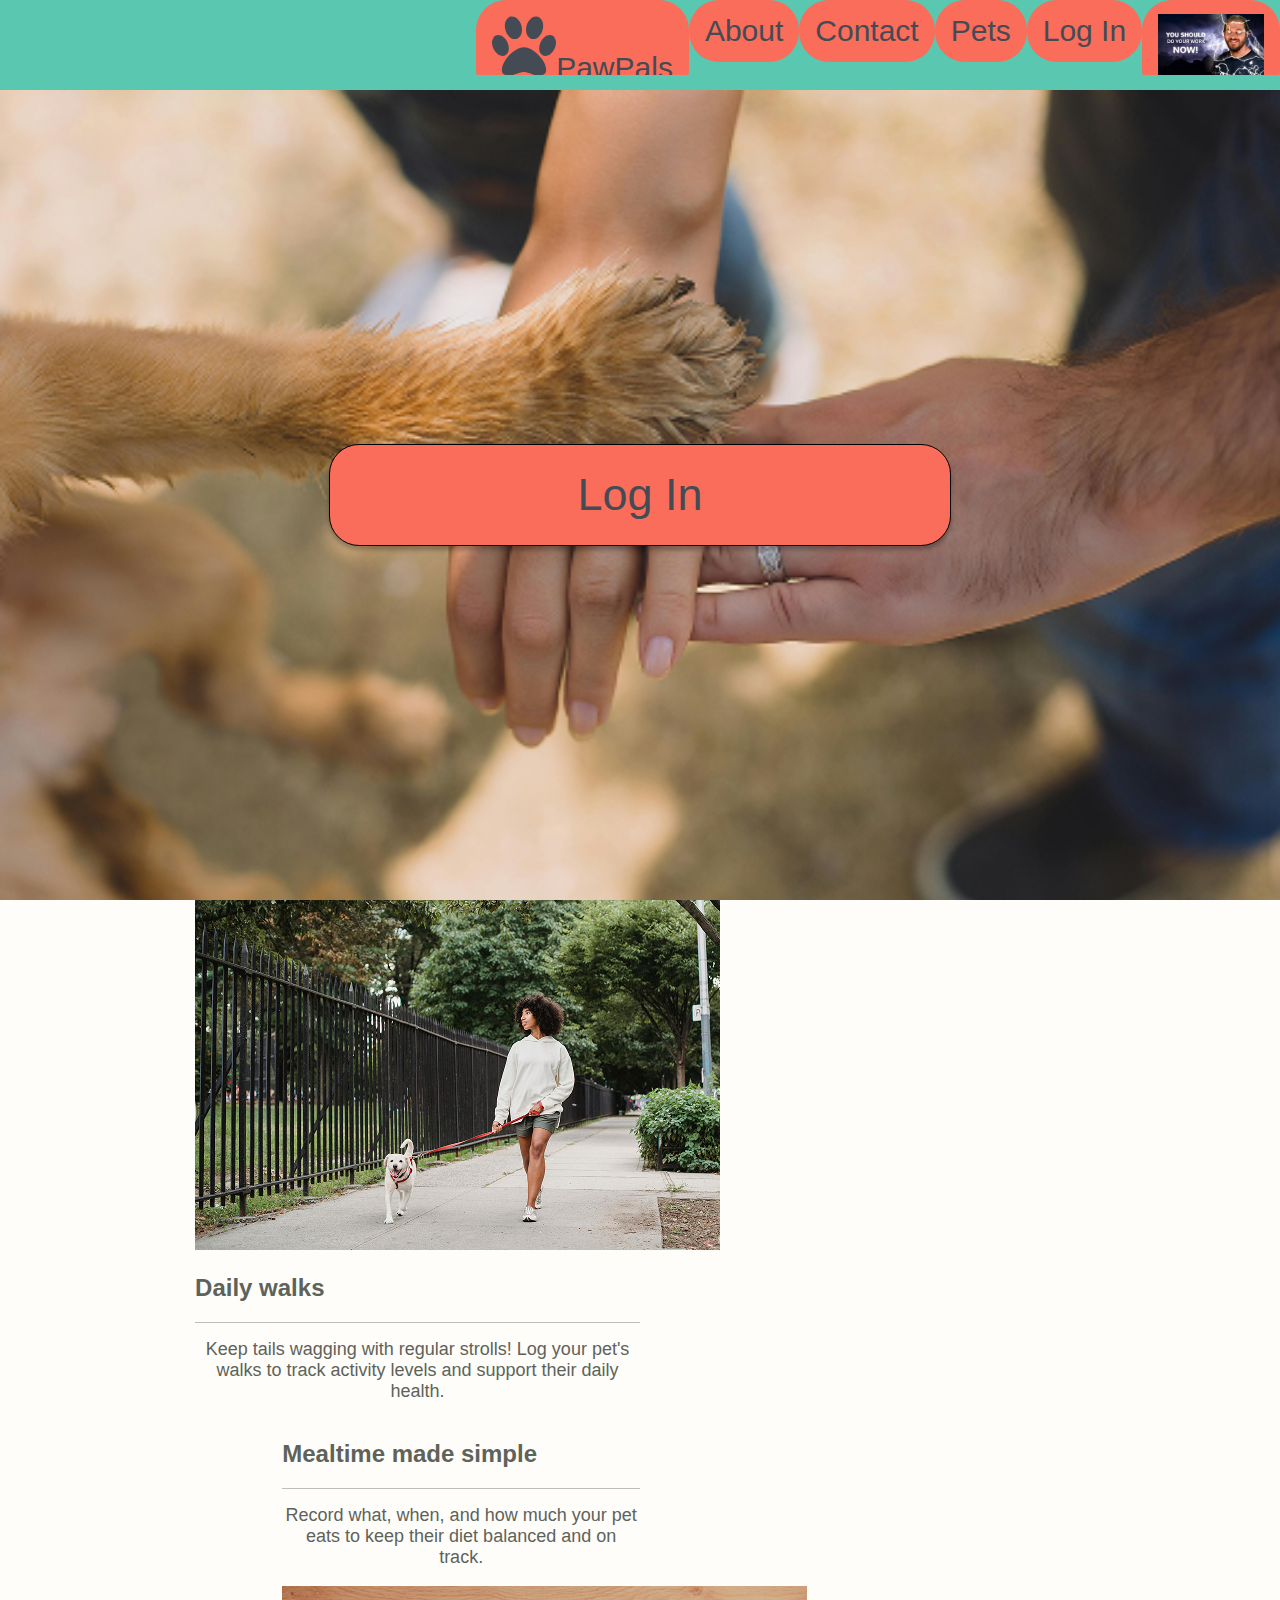
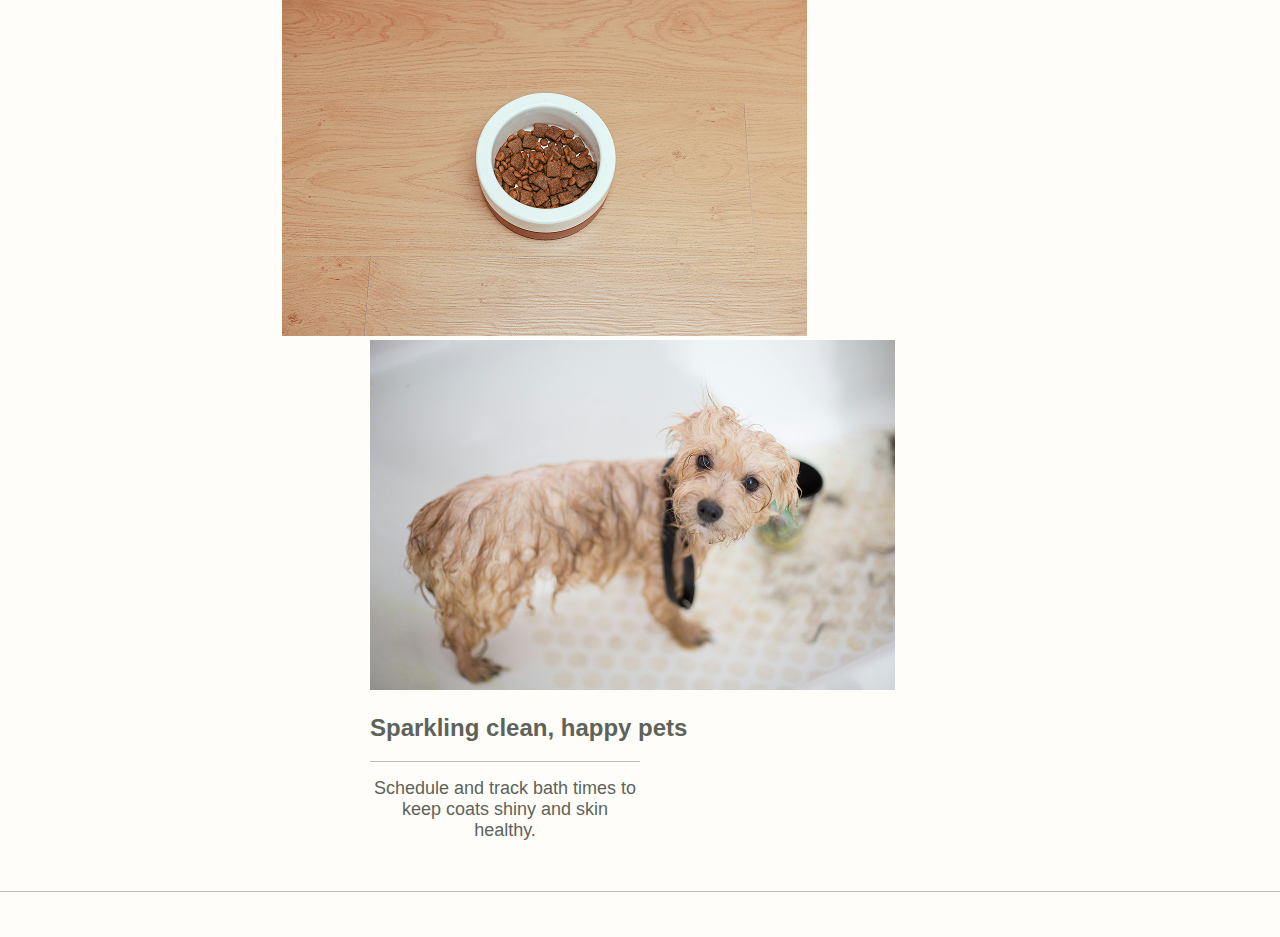
<file: index.html>
<!DOCTYPE html>
<html lang="en">
<head>
    <meta charset="UTF-8">
    <meta name="viewport" content="width=device-width, initial-scale=1.0">
    <title>PawPals</title>
    <link rel="stylesheet" href="css/styles.css">
</head>
<body>
    <header>
        <nav>
            <ul>
                <li class="logo"><a href="/index.html"><img src="images/logo.svg" alt="PawPals Logo">PawPals</a></li>
                <li><a href="/about.html">About</a></li>
                <li><a href="/contact.html">Contact</a></li>
                <li><a href="/pet-profiles.html">Pets</a></li>
                <li><a href="/log-in.html">Log In</a></li>
                <li><a href="/account.html"><img src="images/DO YOUR WORK.png" alt="Account Image"></a></li>
            </ul>
        </nav>
        <article id="index-hero">
            <a id="index-button" href="/log-in.html">Log In</a>
        </article>
    </header>
    <main id="index-main">
        <section>
            <img src="/images/dog-walk.png" alt="Dog on a walk">
            <h2>Daily walks</h2>
            <article>
                <p>Keep tails wagging with regular strolls! Log your pet&apos;s walks to track activity levels and support their daily health.</p>
            </article>
        </section>
        <section>
            <h2>Mealtime made simple</h2>
            <article>
                <p>Record what, when, and how much your pet eats to keep their diet balanced and on track.</p>
            </article>
            <img src="/images/dog-food.png" alt="Dog food bowl">
        </section>
        <section>
            <img src="/images/vet-visit.png" alt="Dog getting a bath">
            <h2>Sparkling clean, happy pets</h2>
            <article>
                <p>Schedule and track bath times to keep coats shiny and skin healthy.</p>
            </article>
        </section>
        <footer>

        </footer>
    </main>
</body>
</html>
</file>
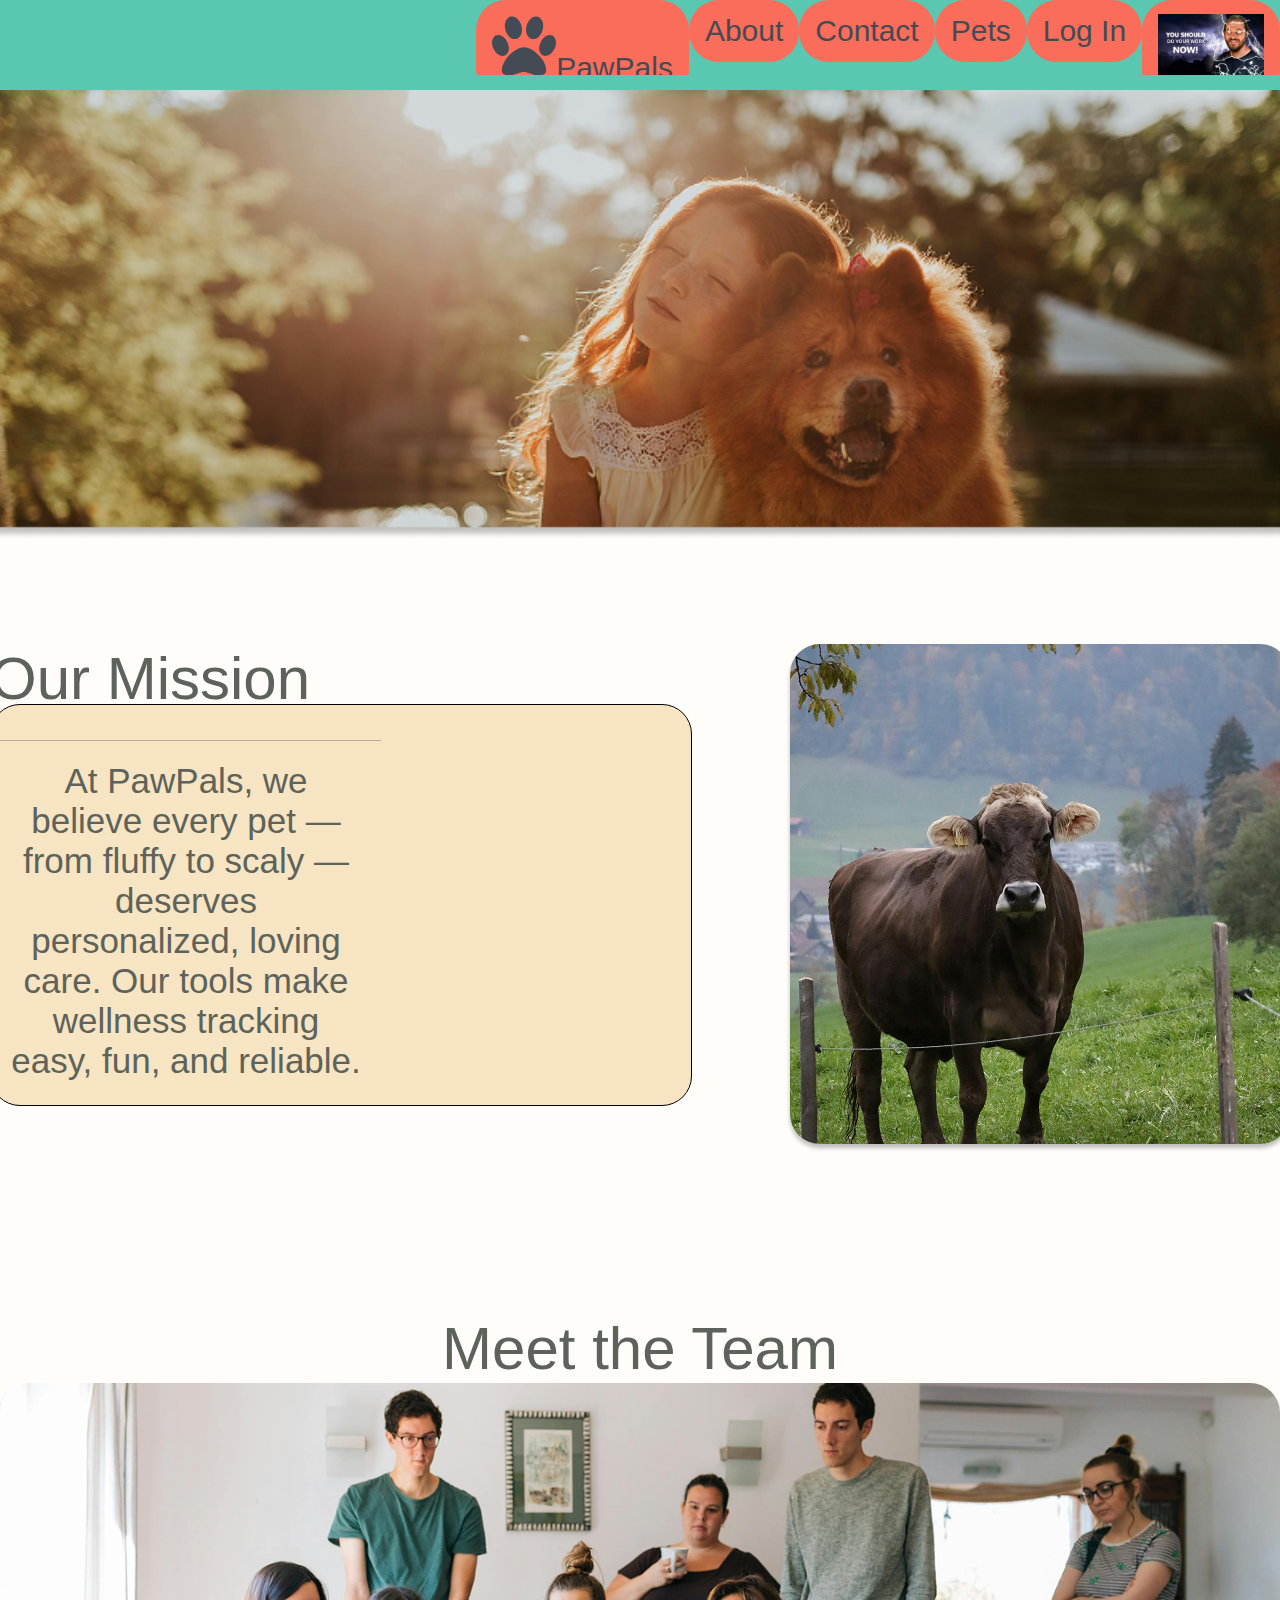
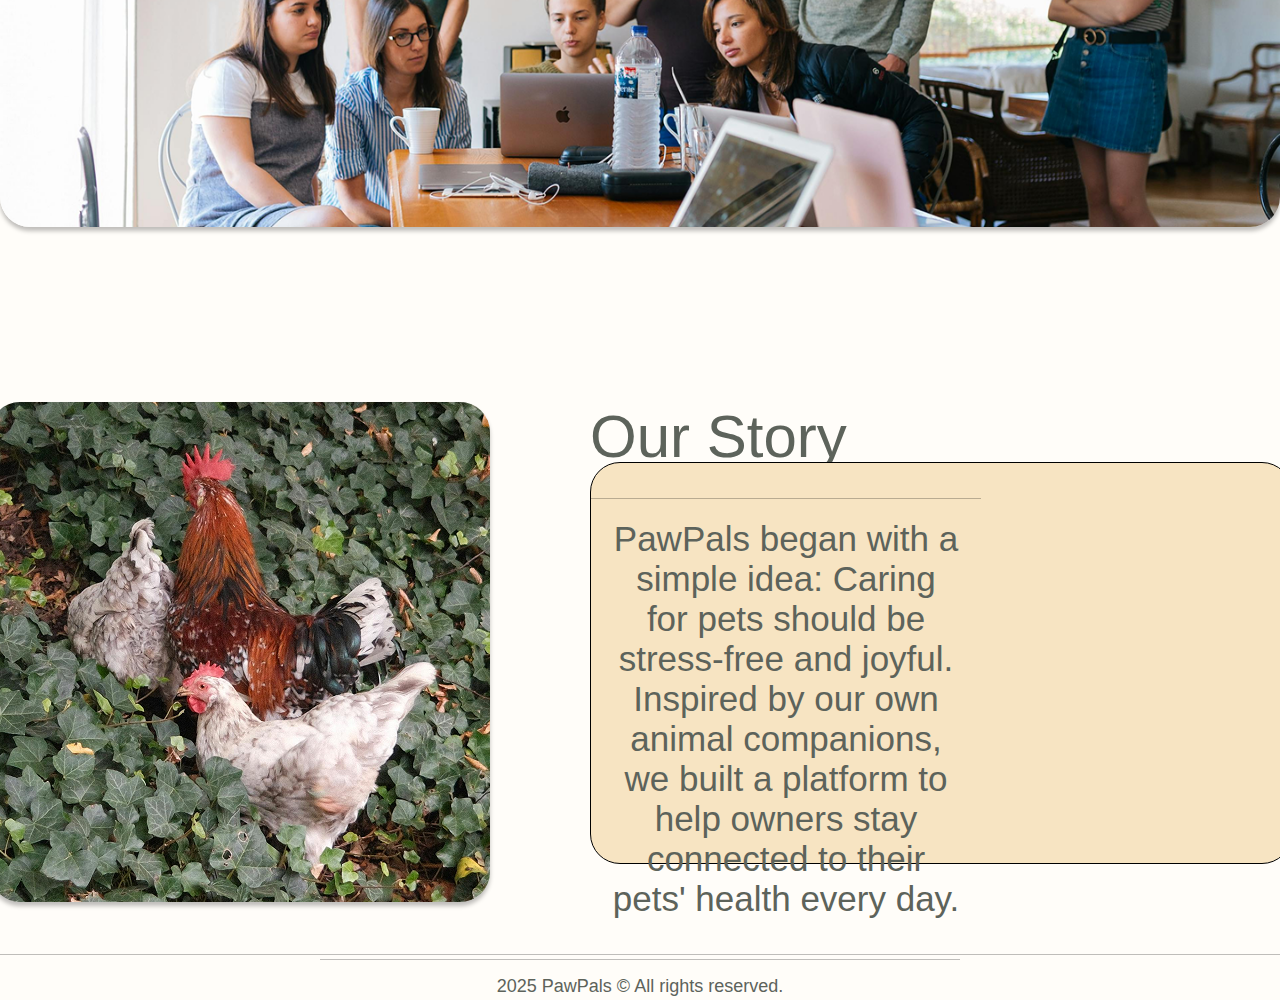
<file: about.html>
<!DOCTYPE html>
<html lang="en">
<head>
    <meta charset="UTF-8">
    <meta name="viewport" content="width=device-width, initial-scale=1.0">
    <title>About</title>
    <link rel="stylesheet" href="css/styles.css">
</head>
<body>
    <header>
        <nav id="about-nav">
            <ul>
                <li><a href="/index.html"><img src="images/logo.svg" alt="PawPals Logo">PawPals</a></li>
                <li><a href="/about.html">About</a></li>
                <li><a href="/contact.html">Contact</a></li>
                <li><a href="/pet-profiles.html">Pets</a></li>
                <li><a href="/log-in.html">Log In</a></li>
                <li><a href="/account.html"><img src="images/DO YOUR WORK.png" alt="Account Image"></a></li>
            </ul>
        </nav>
        <img src="/images/about.png" alt="Young girl with dog" id="about-hero">
    </header>
    <main>
        <section id="about-section-first">
            <h2>Our Mission</h2>
            <article>
                <p>At PawPals, we believe every pet — from fluffy to scaly — deserves personalized, loving care. Our tools make wellness tracking easy, fun, and reliable.</p>
            </article>
            <img src="/images/cow.png" alt="Brown cow">
        </section>
        <section id="team">
            <h2>Meet the Team</h2>
            <img src="/images/team.png" alt="Team collaborating over laptop">
        </section>
        <section id="about-section-second">
            <h2>Our Story</h2>
            <article>
                <p>PawPals began with a simple idea: Caring for pets should be stress-free and joyful. Inspired by our own animal companions, we built a platform to help owners stay connected to their pets&apos; health every day.</p>
            </article>
            <img src="/images/chickens.png" alt="Chickens">
        </section>
    </main>

    <footer>
        <p>2025 PawPals &copy; All rights reserved.</p>
    </footer>
</body>
</html>
</file>
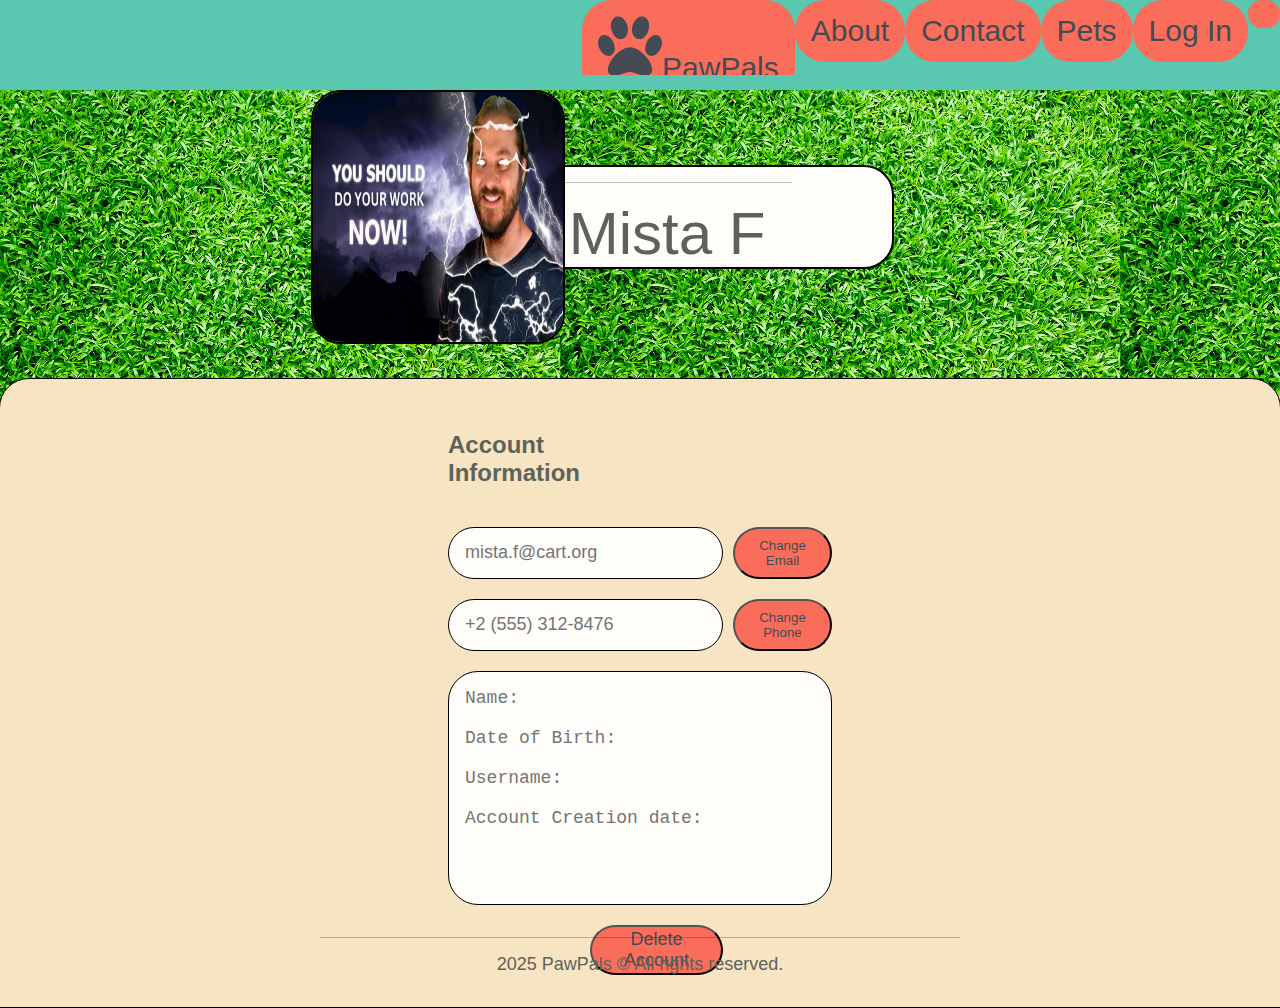
<file: account.html>
<!DOCTYPE html>
<html lang="en">
<head>
    <meta charset="UTF-8">
    <meta name="viewport" content="width=device-width, initial-scale=1.0">
    <title>Acount</title>
    <link rel="stylesheet" href="css/styles.css">
</head>
<body>
    <header>
        <nav>
            <ul>
                <li class="logo"><a href="/index.html"><img src="images/logo.svg" alt="PawPals Logo">PawPals</a></li>
                <li><a href="/about.html">About</a></li>
                <li><a href="/contact.html">Contact</a></li>
                <li><a href="/pet-profiles.html">Pets</a></li>
                <li><a href="/log-in.html">Log In</a></li>
                <li><a href="/account.html"></a></li>
            </ul>
        </nav>
    </header>
    <main id="account-main">
        <section id="account-title">
            <img src="/images/DO YOUR WORK.png" alt="Account Image">
            <article>
                <p>Mista F</p>
            </article>
        </section>
        <section id="account-body">
            <form id="account-information" action="/account.html">
                <h2 id="account-info-title">Account Information</h2>
                <input id="account-email" type="text" placeholder="mista.f@cart.org">
                <button id="change-email" type="button">Change Email</button>
                <input id="account-phone" type="text" placeholder="+2 (555) 312-8476">
                <button id="change-phone" type="button">Change Phone </button>
                <textarea name="account info" id="account-info" rows="7" cols="50" placeholder="Name:&#013; &#010;Date of Birth:&#013; &#010;Username:&#013; &#010;Account Creation date:"></textarea>
                <button id="delete-account" type="reset" value="reset">Delete Account</button>
            </form>
    </section>
    </main>

    <footer>
        <p>2025 PawPals &copy; All rights reserved.</p>
    </footer>
</body>
</html>
</file>
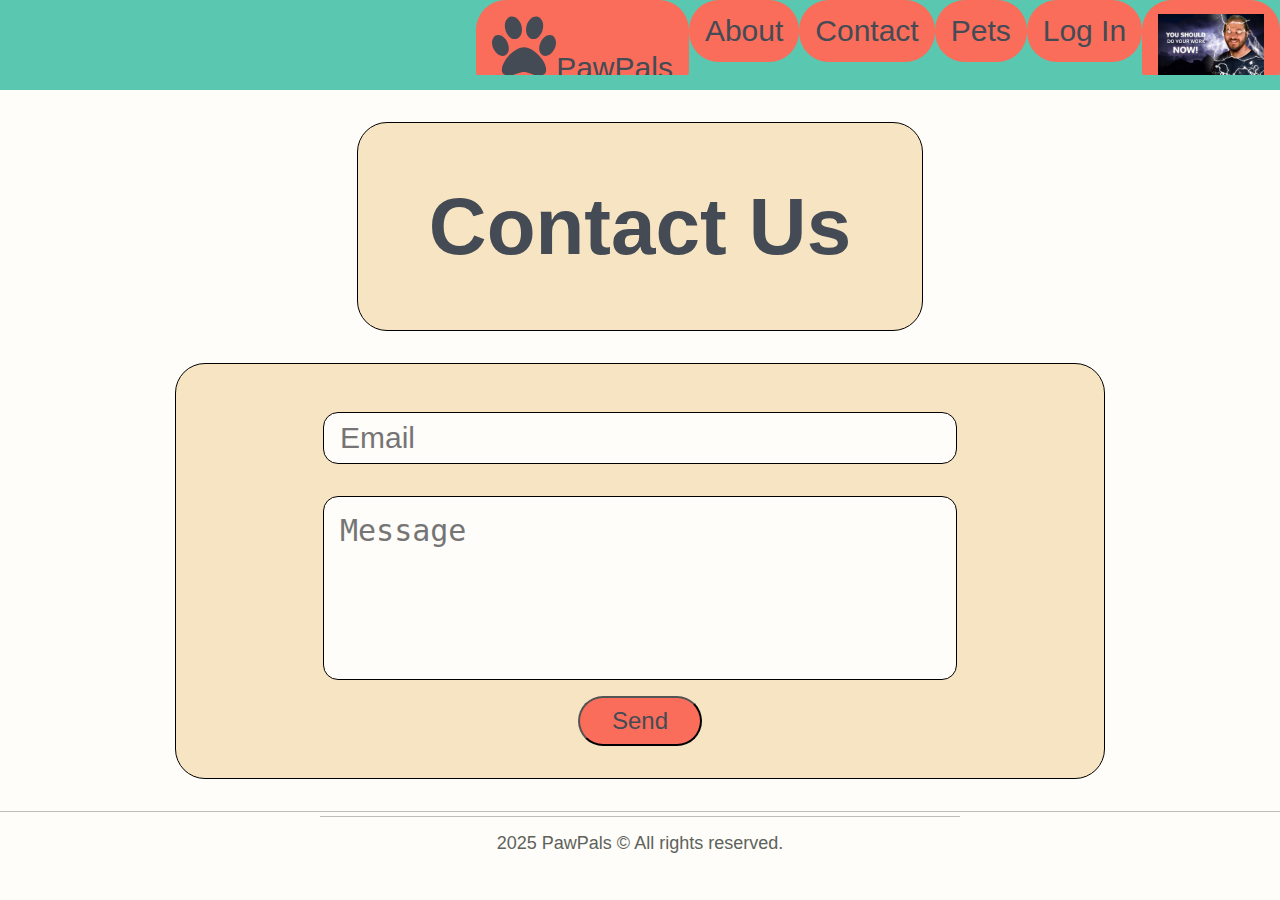
<file: contact.html>
<!DOCTYPE html>
<html lang="en">
<head>
    <meta charset="UTF-8">
    <meta name="viewport" content="width=device-width, initial-scale=1.0">
    <title>Contact</title>
    <link rel="stylesheet" href="css/styles.css">
</head>
<body>
    <header>
        <nav>
            <ul>
                <li><a href="/index.html"><img src="images/logo.svg" alt="PawPals Logo">PawPals</a></li>
                <li><a href="/about.html">About</a></li>
                <li><a href="/contact.html">Contact</a></li>
                <li><a href="/pet-profiles.html">Pets</a></li>
                <li><a href="/log-in.html">Log In</a></li>
                <li><a href="/account.html"><img src="images/DO YOUR WORK.png" alt="Account Image"></a></li>
            </ul>
        </nav>
    </header>
    <main id="contact-main">
        <h1 id="contact-title">Contact Us</h1>
        <section id="contact-form">
            <form action="#">
                <input type="email" placeholder="Email">
                <textarea placeholder="Message"></textarea>
                <button type="contact-submit">Send</button>
            </form>
        </section>
    </main>

    <footer>
        <p>2025 PawPals &copy; All rights reserved.</p>
    </footer>
</body>
</html>
</file>
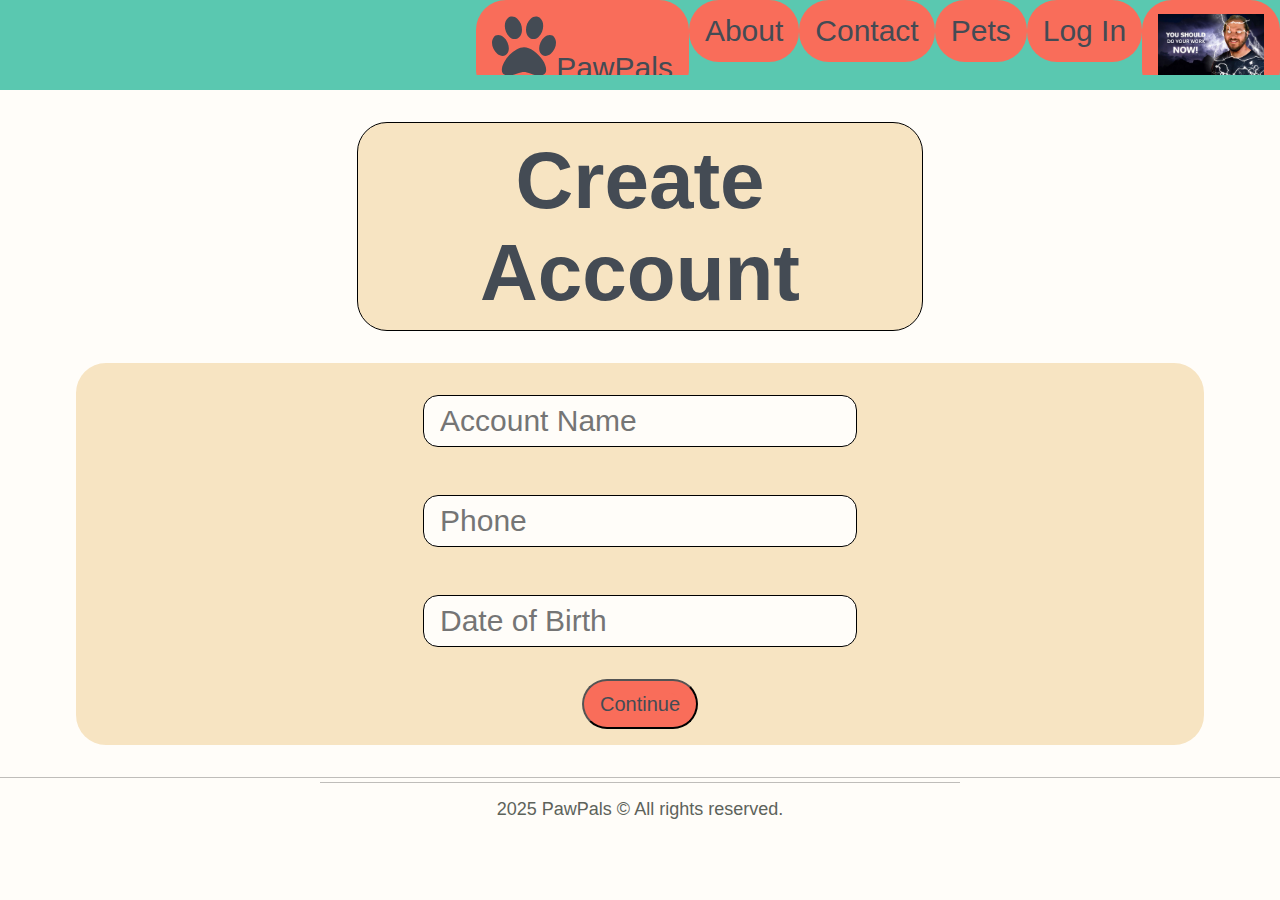
<file: create-account.html>
<!DOCTYPE html>
<html lang="en">
<head>
    <meta charset="UTF-8">
    <meta name="viewport" content="width=device-width, initial-scale=1.0">
    <title>Create Account</title>
    <link rel="stylesheet" href="css/styles.css">
</head>
<body>
    <header>
        <nav>
            <ul>
                <li><a href="/index.html"><img src="images/logo.svg" alt="PawPals Logo">PawPals</a></li>
                <li><a href="/about.html">About</a></li>
                <li><a href="/contact.html">Contact</a></li>
                <li><a href="/pet-profiles.html">Pets</a></li>
                <li><a href="/log-in.html">Log In</a></li>
                <li><a href="/account.html"><img src="images/DO YOUR WORK.png" alt="Account Image"></a></li>
            </ul>
        </nav>
    </header>

    <main id="create-account-main">
        <h1 id="create-account-title">Create Account</h1>

        <section class="create-account-form">
            <form action="#">
                <input type="text" placeholder="Account Name">
                <input type="text" placeholder="Phone">
                <input type="text" placeholder="Date of Birth">
                <button id="create-account-submit"><a href="account.html">Continue</a></button>
            </form>
        </section>
    </main>

    <footer>
        <p>2025 PawPals &copy; All rights reserved.</p>
    </footer>
</body>
</html>
</file>
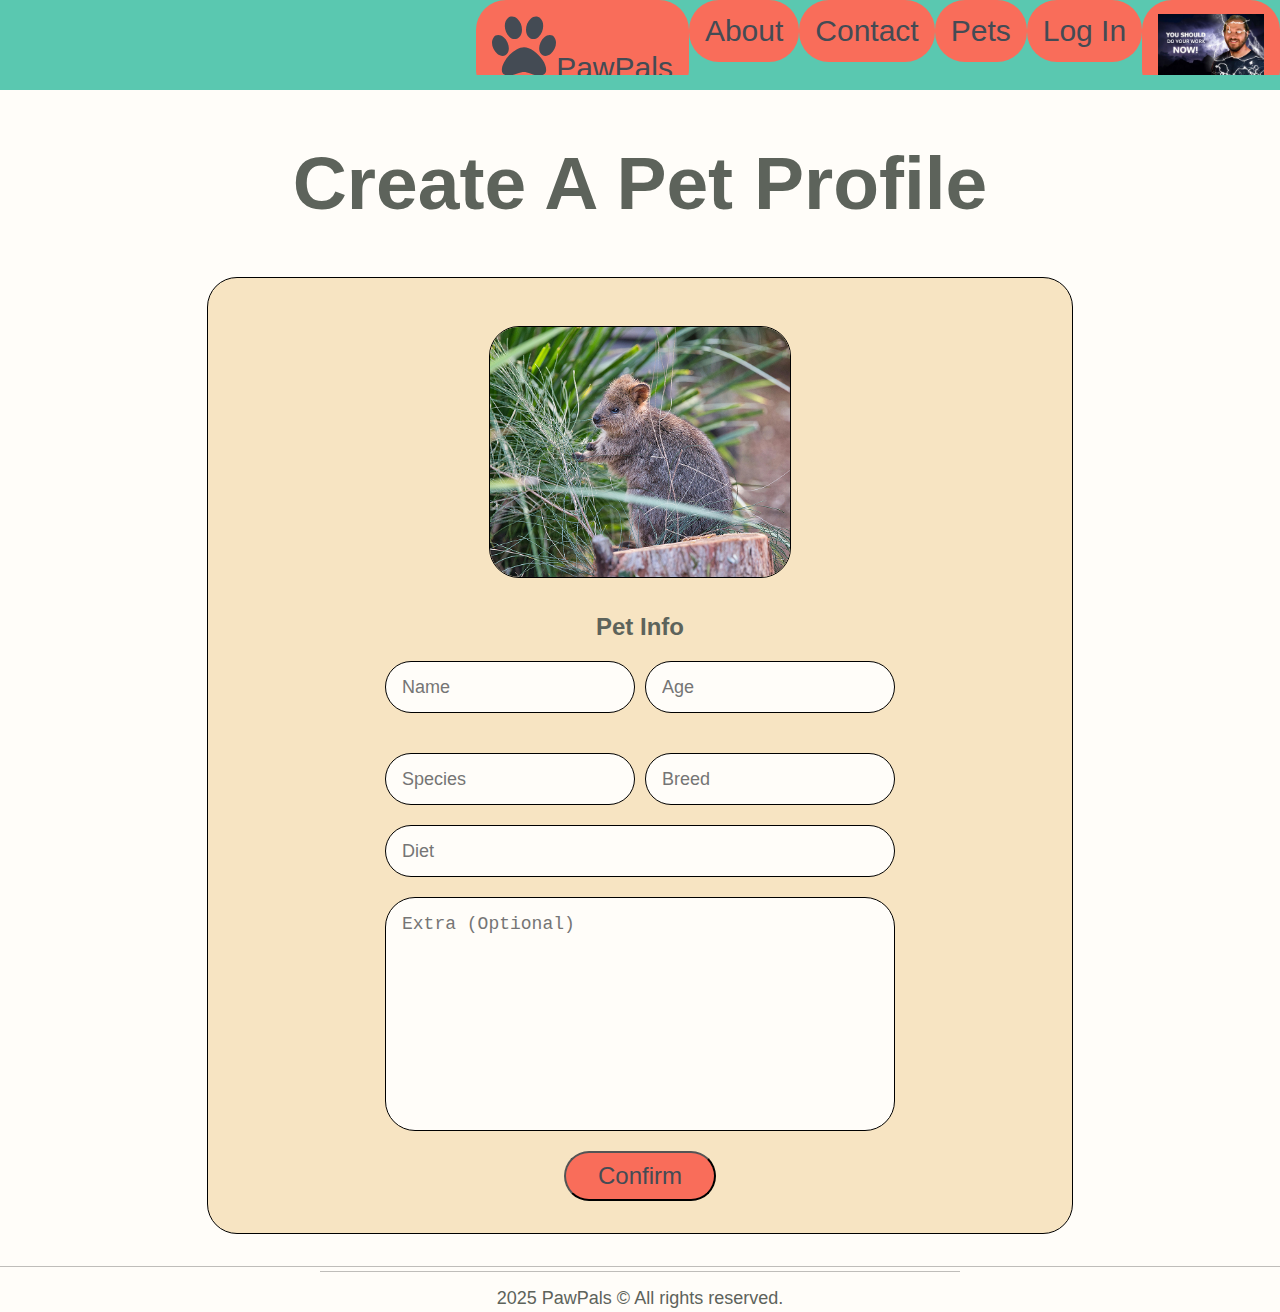
<file: create-pet-profile.html>
<!DOCTYPE html>
<html lang="en">
<head>
    <meta charset="UTF-8">
    <meta name="viewport" content="width=device-width, initial-scale=1.0">
    <title>Create Profile</title>
    <link rel="stylesheet" href="css/styles.css">
</head>
<body>
    <header>
        <nav>
            <ul>
                <li><a href="/index.html"><img src="images/logo.svg" alt="PawPals Logo">PawPals</a></li>
                <li><a href="/about.html">About</a></li>
                <li><a href="/contact.html">Contact</a></li>
                <li><a href="/pet-profiles.html">Pets</a></li>
                <li><a href="/log-in.html">Log In</a></li>
                <li><a href="/account.html"><img src="images/DO YOUR WORK.png" alt="Account Image"></a></li>
            </ul>
        </nav>
    </header>

    <main id="create-pet-profile-main">
        <h1 class="title" id="create-pet-profile-title">Create A Pet Profile</h1>

        <section class="create-pet-profile">
            <img src="images/pexels-federicoabisphotography-23540979 1.png" alt="Pet Profile Image">

            <h2>Pet Info</h2>
            <form id="create-pet-profile-form" action="#">
                <input class="pet-name" type="text" placeholder="Name">
                <input class="pet-age" type="number" placeholder="Age">
                <input id="pet-species" type="text" placeholder="Species">
                <input type="text" id="pet-breed" placeholder="Breed">
                <input type="text" id="pet-diet" placeholder="Diet">
                <textarea name="pet-extra-info" id="pet-extra-info"     placeholder="Extra (Optional)"></textarea>
                <button type="submit" id="create-pet-profile-button">Confirm</button>
            </form>
        </section>
        
    </main>

    <footer>
        <p>2025 PawPals &copy; All rights reserved.</p>
    </footer>
</body>
</html>
</file>
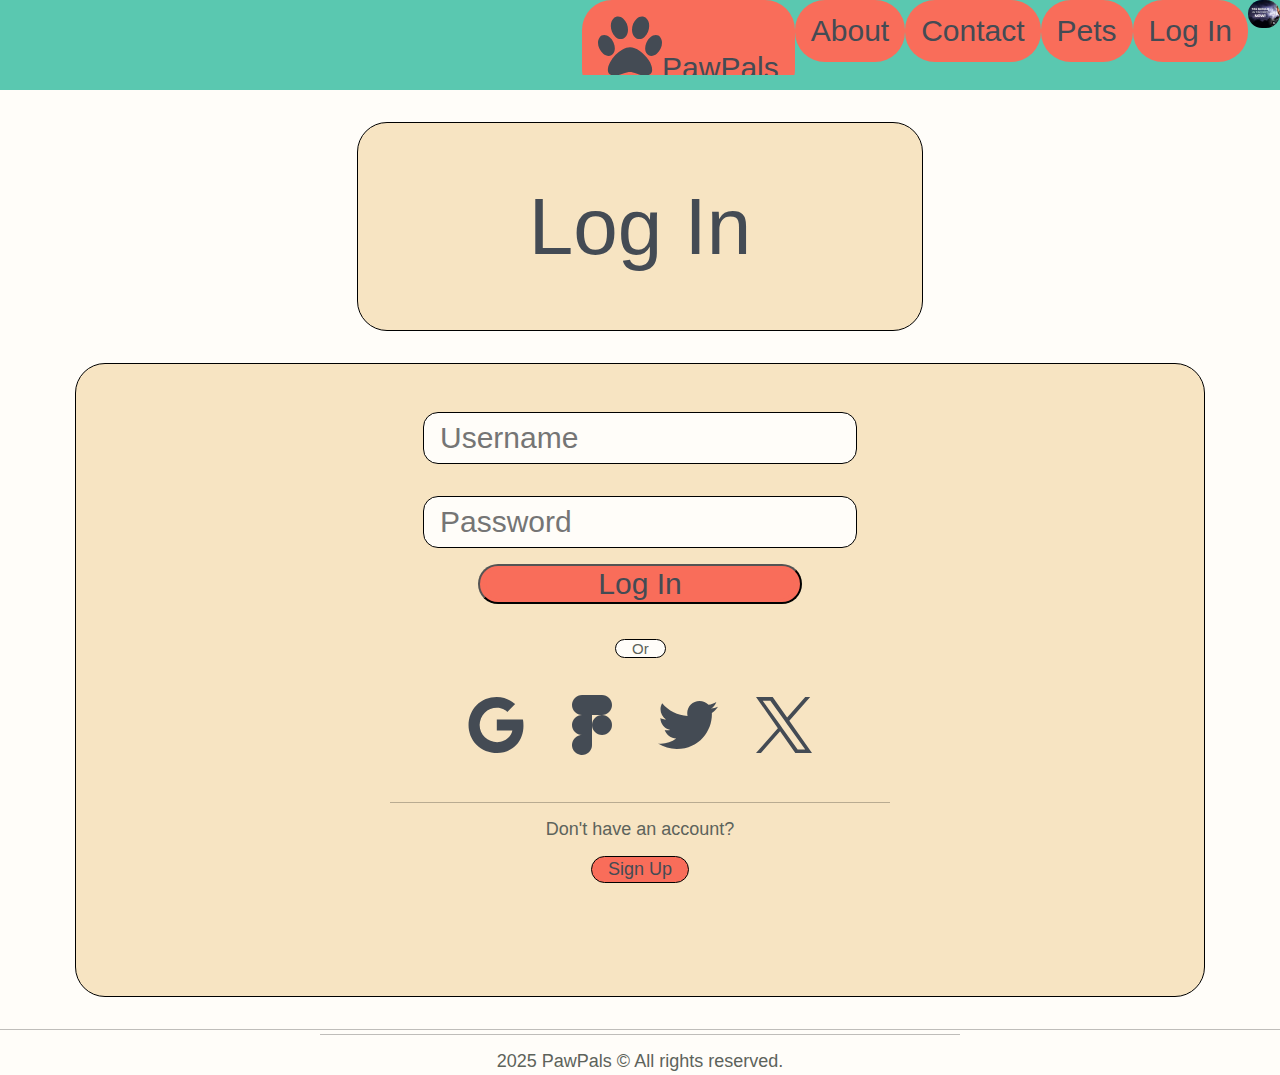
<file: log-in.html>
<!DOCTYPE html>
<html lang="en">
<head>
    <meta charset="UTF-8">
    <meta name="viewport" content="width=device-width, initial-scale=1.0">
    <title>Log In</title>
    <link rel="stylesheet" href="css/styles.css">
</head>
<body>
    <header>
        <nav>
            <ul>
                <li><a href="/index.html"><img src="images/logo.svg" alt="PawPals Logo">PawPals</a></li>
                <li><a href="/about.html">About</a></li>
                <li><a href="/contact.html">Contact</a></li>
                <li><a href="/pet-profiles.html">Pets</a></li>
                <li><a href="/log-in.html">Log In</a></li>
                <li><a href="/account.html" id="account-btn"></a></li>
            </ul>
        </nav>
    </header>

    <main id="log-in-main">
        <section class="title" id="log-in-title">
            <h>Log In</h1>
        </section>

        <section class="log-in-form">
            <form action="#">
                <input type="text" placeholder="Username">
                <input type="password" placeholder="Password">
                <button><a href="#" id="log-in-btn">Log In</a></button>
            </form>
            <div>
                <p>Or</p>
            </div>
            <ul class="log-in-shortcuts">
                <li class="quick-log-in"><svg xmlns="http://www.w3.org/2000/svg" width="64" height="64" viewBox="0 0 64 64" fill="none">
                    <path d="M59.145 27.685L58.8625 26.4862H32.8075V37.5137H48.375C46.7588 45.1887 39.2588 49.2287 33.1325 49.2287C28.675 49.2287 23.9762 47.3538 20.8662 44.34C19.2254 42.7245 17.9193 40.8013 17.0227 38.6804C16.1262 36.5595 15.6567 34.2826 15.6412 31.98C15.6412 27.335 17.7288 22.6887 20.7663 19.6325C23.8038 16.5763 28.3912 14.8663 32.9525 14.8663C38.1763 14.8663 41.92 17.64 43.32 18.905L51.1562 11.11C48.8575 9.09 42.5425 4 32.7 4C25.1063 4 17.825 6.90875 12.5025 12.2137C7.25 17.4375 4.53125 24.9912 4.53125 32C4.53125 39.0088 7.10375 46.185 12.1938 51.45C17.6325 57.065 25.335 60 33.2663 60C40.4825 60 47.3225 57.1725 52.1975 52.0425C56.99 46.9925 59.4688 40.005 59.4688 32.68C59.4688 29.5963 59.1587 27.765 59.145 27.685Z" fill="#444B54"/>
                    </svg></li>
                <li class="quick-log-in"><svg xmlns="http://www.w3.org/2000/svg" width="64" height="64" viewBox="0 0 64 64" fill="none">
                    <path d="M42 22C44.6522 22 47.1957 20.9464 49.0711 19.0711C50.9464 17.1957 52 14.6522 52 12C52 9.34784 50.9464 6.8043 49.0711 4.92893C47.1957 3.05357 44.6522 2 42 2H22C19.3478 2 16.8043 3.05357 14.9289 4.92893C13.0536 6.8043 12 9.34784 12 12C12 14.6522 13.0536 17.1957 14.9289 19.0711C16.8043 20.9464 19.3478 22 22 22C19.3478 22 16.8043 23.0536 14.9289 24.9289C13.0536 26.8043 12 29.3478 12 32C12 34.6522 13.0536 37.1957 14.9289 39.0711C16.8043 40.9464 19.3478 42 22 42C20.0222 42 18.0888 42.5865 16.4443 43.6853C14.7998 44.7841 13.5181 46.3459 12.7612 48.1732C12.0043 50.0004 11.8063 52.0111 12.1922 53.9509C12.578 55.8907 13.5304 57.6725 14.9289 59.0711C16.3275 60.4696 18.1093 61.422 20.0491 61.8079C21.9889 62.1937 23.9996 61.9957 25.8268 61.2388C27.6541 60.4819 29.2159 59.2002 30.3147 57.5557C31.4135 55.9112 32 53.9778 32 52V22H42Z" fill="#444B54"/>
                    <path d="M42 42C47.5228 42 52 37.5228 52 32C52 26.4772 47.5228 22 42 22C36.4772 22 32 26.4772 32 32C32 37.5228 36.4772 42 42 42Z" fill="#444B54"/>
                  </svg></li>
                <li class="quick-log-in"><svg xmlns="http://www.w3.org/2000/svg" width="64" height="64" viewBox="0 0 64 64" fill="none">
                    <path d="M62 13.6875C59.7493 14.6655 57.368 15.3097 54.9313 15.6C57.4922 14.1006 59.418 11.7183 60.3475 8.90002C57.9264 10.3158 55.282 11.3092 52.5275 11.8375C51.3676 10.6219 49.9727 9.6549 48.4274 8.9952C46.8822 8.3355 45.2189 7.99692 43.5387 8.00002C36.7363 8.00002 31.2313 13.425 31.2313 20.1125C31.2264 21.0427 31.333 21.9702 31.5487 22.875C26.6709 22.6463 21.8944 21.402 17.525 19.2216C13.1555 17.0412 9.28936 13.9727 6.17375 10.2125C5.08078 12.0552 4.50273 14.1576 4.5 16.3C4.5 20.5 6.69125 24.2125 10 26.3875C8.03966 26.341 6.11949 25.8221 4.4025 24.875V25.025C4.4025 30.9 8.6525 35.7875 14.2775 36.9C13.2197 37.1819 12.1297 37.3248 11.035 37.325C10.2582 37.3264 9.48321 37.251 8.72125 37.1C10.285 41.9125 14.8363 45.4125 20.2275 45.5125C15.8467 48.8886 10.4683 50.7134 4.9375 50.7C3.95577 50.6986 2.97496 50.6401 2 50.525C7.62653 54.1177 14.1668 56.0181 20.8425 56C43.5125 56 55.8975 37.5375 55.8975 21.525C55.8975 21 55.8838 20.475 55.8587 19.9625C58.2626 18.2526 60.3422 16.1276 62 13.6875Z" fill="#444B54"/>
                  </svg></li>
                <li class="quick-log-in"><svg xmlns="http://www.w3.org/2000/svg" width="64" height="64" viewBox="0 0 64 64" fill="none">
                    <path d="M37.332 27.716L58.184 4H53.24L35.132 24.588L20.676 4H4L25.864 35.132L4 60H8.94L28.056 38.256L43.32 60H60L37.332 27.716ZM30.564 35.408L28.348 32.304L10.72 7.644H18.312L32.54 27.552L34.748 30.656L53.24 56.536H45.652L30.564 35.408Z" fill="#444B54"/>
                  </svg></li>
            </ul>
            <p>Don't have an account? <a href="sign-up.html">Sign Up</a></p>
        </section>
    </main>

    <footer>
        <p>2025 PawPals &copy; All rights reserved.</p>
    </footer>
</body>
</html>
</file>
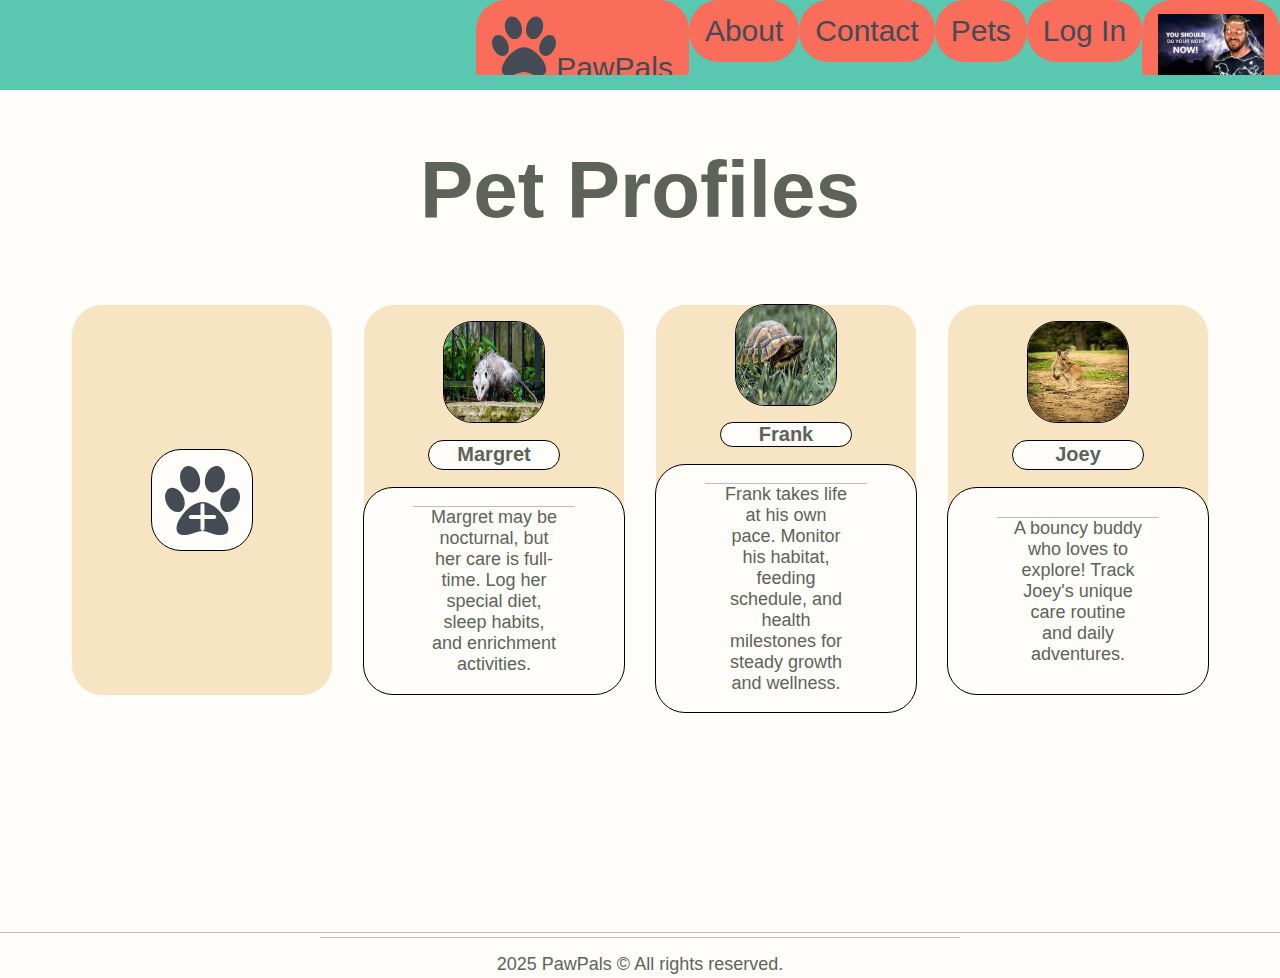
<file: pet-profiles.html>
<!DOCTYPE html>
<html lang="en">
<head>
    <meta charset="UTF-8">
    <meta name="viewport" content="width=device-width, initial-scale=1.0">
    <title>Pet Profiles</title>
    <link rel="stylesheet" href="css/styles.css">
</head>
<body>
    <header>
        <nav>
            <ul>
                <li><a href="/index.html"><img src="images/logo.svg" alt="PawPals Logo">PawPals</a></li>
                <li><a href="/about.html">About</a></li>
                <li><a href="/contact.html">Contact</a></li>
                <li><a href="/pet-profiles.html">Pets</a></li>
                <li><a href="/log-in.html">Log In</a></li>
                <li><a href="/account.html"><img src="images/DO YOUR WORK.png" alt="Account Image"></a></li>
            </ul>
        </nav>
    </header>

    <main id="pet-profiles-main">
        <h1 class="title" id="profiles-title">Pet Profiles</h1>
        <section class="pet-profile-container">
            <section class="pet-profile" id="create-profile">
                <a href="create-pet-profile.html"><img src="images/add-profile-btn.svg" alt="Create Profile Button"></a>
            </section>

            <section class="pet-profile" id="profile-one">
                <img class="pet-image" src="images/pexels-skyler-ewing-266953-5749009.png" alt="Pet Profile Image">
                <h2>Margret</h2>
                <article class="pet-overview">
                    <p>Margret may be nocturnal, but her care is full-time. Log her special diet, sleep habits, and enrichment activities.</p>
                </article>
            </section>
    
            <a id="frank-profile-overview" href="personal-pet-profile.html">
                <section class="pet-profile" id="profile-two">
                    <img class="pet-image" src="images/frank.png" alt="Pet Profile Image">
                    <h2>Frank</h2>
                    <article class="pet-overview">
                        <p>Frank takes life at his own pace. Monitor his habitat, feeding schedule, and health milestones for steady growth and wellness.</p>
                    </article>
                </section>
            </a>
    
            <section class="pet-profile" id="profile-three">
                <img class="pet-image" src="images/pexels-nxbid0-20586243.png" alt="Pet Profile Image">
                <h2>Joey</h2>
                <article class="pet-overview">
                    <p>A bouncy buddy who loves to explore! Track Joey's unique care routine and daily adventures.</p>
                </article>
            </section>
        </section>
    </main>

    <footer>
        <p>2025 PawPals &copy; All rights reserved.</p>
    </footer>
</body>
</html>
</file>
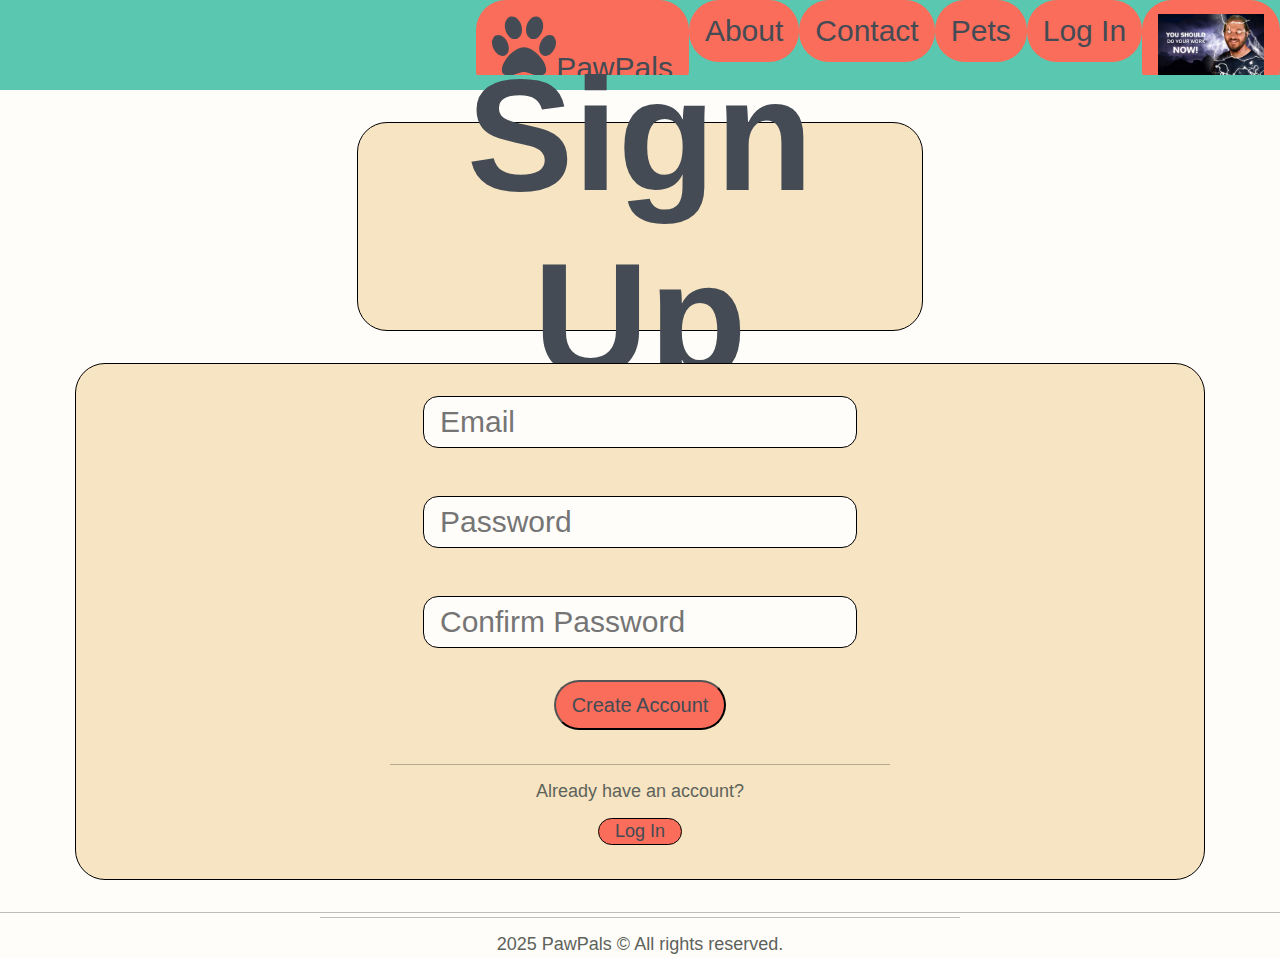
<file: sign-up.html>
<!DOCTYPE html>
<html lang="en">
<head>
    <meta charset="UTF-8">
    <meta name="viewport" content="width=device-width, initial-scale=1.0">
    <title>Sign Up</title>
    <link rel="stylesheet" href="css/styles.css">
</head>
<body>
    <header>
        <nav>
            <ul>
                <li><a href="/index.html"><img src="images/logo.svg" alt="PawPals Logo">PawPals</a></li>
                <li><a href="/about.html">About</a></li>
                <li><a href="/contact.html">Contact</a></li>
                <li><a href="/pet-profiles.html">Pets</a></li>
                <li><a href="/log-in.html">Log In</a></li>
                <li><a href="/account.html"><img src="images/DO YOUR WORK.png" alt="Account Image"></a></li>
            </ul>
        </nav>
    </header>

    <main id="sign-up-main">
        <section class="title" id="sign-up-title">
            <h1>Sign Up</h1>
        </section>

        <section class="sign-up-form">
            <form action="#">
                <input type="text" placeholder="Email">
                <input type="password" placeholder="Password">
                <input type="password" placeholder="Confirm Password">
                <button id="create-account-btn"><a href="create-account.html">Create Account</a></button>
                <p>Already have an account? <a href="log-in.html">Log In</a></p>
            </form>
        </section>
    </main>

    <footer>
        <p>2025 PawPals &copy; All rights reserved.</p>
    </footer>
</body>
</html>
</file>
<file: css/styles.css>
:root {
    --header-background: #5AC8B0;
    --header-text: #444B54;
    --body-background: #FFFDF9;
    --body-text: #5d635b;
    --box-background: #F7E4C2;
    --input-background: #FFFDF9;
    --btn-background: #F96D5A;
    --icon-color: #444B54;
    --hover-color: #79D9C0;
    --black: #000000;
    --white: #FFFFFF;
}

body {
    background-color: var(--body-background);
    color: var(--body-text);
    font-family: 'inter', sans-serif;
    margin: 0;
    padding: 0;
    overflow-x: hidden;
}

/* Nav Bar */

nav {
    width: 100vw;
    height: 10vh;
    background: var(--header-background);
}

ul {
    display: flex;
    flex-direction: row;
    justify-content: end;
    list-style-type: none;
    margin: 0;
    padding: 0;
    overflow: hidden;
    & li{
        height: 75px;
        align-self: center;
        & a {
            font-size: 30px;
            display: block;
            color: var(--header-text);
            text-align: center;
            padding: 14px 16px;
            text-decoration: none;
            align-content: center;
            & img {
                height: 64px;
            }
        }
        a:hover {
            background: var(--hover-color);
        }
    }
    
}

#account-btn {
    background-image: url('/images/DO YOUR WORK.png');
    background-repeat: no-repeat;
    background-size: cover;
}

.logo {
    justify-self: flex-start;
    
}

/* Button Colors */
a, button {
    color: var(--header-text);
    background-color: var(--btn-background);
    text-decoration: none;
    border-radius: 30px;
}

/* Index Styles */

#index-hero {
    display: grid;
    background-image: url('/images/hero-img.png');
    background-repeat: no-repeat;
    background-size: cover;
    width: 100vw;
    height: 90vh;
    & a {
        text-align: center;
        align-self: center;
        align-content: center;
        justify-content: center;
        justify-self: center;
        font-family: 'Inter', sans-serif;
        font-size: 45px;
        font-style: normal;
        font-weight: 400;
        line-height: normal;
        width: 620px;
        height: 100px;
        border-radius: 30px;
        border: 1px solid #000;
        box-shadow: 0 4px 4px 0 rgba(0, 0, 0, 0.25);
    }
}

#index-main {
    display: flex;
    flex-direction: column;
    align-items: center;
}
.type-one-index {
    display: grid;
    grid-template: 48px 300px / 300px 700px;
    grid-template-areas: ". title"
                         "image content";
    gap: 48px 150px;
}

.type-two-index {
    display: grid;
    grid-template: 48px 300px / 700px 300px;
    grid-template-areas: "title ."
                         "content image";
    gap: 48px 150px;
}

#content-index:nth-of-type(1) {
    & article::before {
        content: "";
        display: block;
        width: 300px;
        height: 300px;
        border-radius: 30px;
        box-shadow: 0 4px 4px 0 rgba(0, 0, 0, 0.25);
        background: url(/images/dog-walk.png) lightgray -297.621px -430.533px / 386.644% 257.794% no-repeat;
        translate: -450px;
    }
}

#content-index:nth-of-type(2) {
    & article::before {
        content: "";
        display: block;
        width: 300px;
        height: 300px;
        border-radius: 30px;
        box-shadow: 0 4px 4px 0 rgba(0, 0, 0, 0.25);
        background: url(/images/dog-food.png) lightgray -267.839px -128px / 277.966% 185.333% no-repeat;
        translate: 850px;
    }
}

#content-index:nth-of-type(3) {
    & article::before {
        content: "";
        display: block;
        width: 300px;
        height: 300px;
        border-radius: 30px;
        box-shadow: 0 4px 4px 0 rgba(0, 0, 0, 0.25);
        background: url(/images/vet-visit.png)  lightgray -74.973px 0px / 149.982% 100% no-repeat;
        translate: -450px;
    }
}


#content-index {
    & img {
        grid-area: image;
        width: 300px;
        height: 300px;
        border-radius: 30px;
        box-shadow: 0 4px 4px 0 rgba(0, 0, 0, 0.25);
    }
    & h2 {
        grid-area: title;
        font-size: 40px;
        font-weight: 400;
    }
    & article {
        grid-area: content;
        height: 300px;
        width: 700px;
        border-radius: 30px;
        border: 1px solid #000;
        background: var(--box-background);
        & p {
            translate: 0px -300px;
            font-size: 30px;
            font-weight: 400;
            padding: 10px;
        }
    }
}

/* Log In Styles */

#log-in-main {
    display: flex;
    flex-direction: column;
    align-items: center;
}

#log-in-title {
    display: flex;
    justify-content: center;
    align-items: center;
    font-size: 80px;
    width: 500px;
    height: 175px;
    padding: 1rem 2rem;
    background-color: var(--box-background);
    color: var(--header-text);
    border-radius: 30px;
    margin: 2rem 0 2rem 0;
    border: #000 1px solid;
}

.log-in-form {
    display: flex;
    flex-direction: column;
    align-items: center;
    background-color: var(--box-background);
    border-radius: 30px;
    width: 1000px;
    height: 600px;
    padding: 1rem 4rem;
    border: #000 1px solid;
}

.log-in-form form {
    margin: 1rem 0;
    display: flex;
    flex-direction: column;
    align-items: center;
    justify-content: center;
    width: 600px;
}

.log-in-form input {
    background-color: var(--input-background);
    border: 1px #000 solid;
    border-radius: 15px;
    width: 400px;
    height: 50px;
    margin: 1rem 0 1rem 0;
    padding: 0 1rem;
    font-size: 30px;
}

.log-in-form #log-in-btn {
    padding: 0 7rem;
    width: 300px;
    height: 50px;
    font-size: 30px;
    flex-shrink: 0;
}

.log-in-form div {
    display: flex;
    flex-direction: row;
    width: 50px;
    height: 25px;
    margin: 1rem 0;
}

.log-in-form div p {
    font-size: 15px;
    padding: 0 1rem;
    border-radius: 30px;
    border: 1px solid #000;
    background-color: var(--input-background);
    align-self: center;
}

.log-in-shortcuts {
    display: flex;
    flex-direction: row;
    justify-content: center;
    align-items: center;
    margin: 1rem 0;
}

.log-in-shortcuts .quick-log-in {
    margin: 0 1rem;
}

.log-in-shortcuts:hover {
    cursor: pointer;
}

p {
    border-top: rgba(0, 0, 0, 0.25) 1px solid;
    font-size: 18px;
    display: flex;
    flex-direction: column;
    width: 50%;
    text-align: center;
    padding-top: 1rem;

    & a {
       margin-top: 1rem;
       font-size: 18px;
       line-height: 25px;
       width: fit-content;
       padding: 0 1rem;
       border: #000 1px solid;
       align-self: center;
    }
}

#sign-up-btn {
    align-self: flex-end;
    padding: 0 4rem;
    height: 20px;
}

/* Sign Up Styles */

#sign-up-main {
    display: flex;
    flex-direction: column;
    align-items: center;
}

#sign-up-title {
    display: flex;
    justify-content: center;
    align-items: center;
    font-size: 80px;
    text-align: center;
    width: 500px;
    height: 175px;
    padding: 1rem 2rem;
    background-color: var(--box-background);
    color: var(--header-text);
    border-radius: 30px;
    margin: 2rem 0 2rem 0;
    border: #000 1px solid;
}

.sign-up-form > form {
    display: flex;
    flex-direction: column;
    align-items: center;
    background-color: var(--box-background);
    border-radius: 30px;
    width: 1000px;
    height: fit-content;
    padding: 1rem 4rem;
    gap: 1rem;
    border: #000 1px solid;

    & input {
        background-color: var(--input-background);
        border: 1px #000 solid;
        border-radius: 15px;
        width: 400px;
        height: 50px;
        margin: 1rem 0 1rem 0;
        padding: 0 1rem;
        font-size: 30px;
    }

    & #create-account-btn {
        align-self: center;
        padding: 0 1rem;
        height: 50px;
        font-size: 20px;
    }

    & p {
        border-top: rgba(0, 0, 0, 0.25) 1px solid;
        font-size: 18px;
        display: flex;
        flex-direction: column;
        width: 50%;
        text-align: center;
        padding-top: 1rem;

        & a {
            margin-top: 1rem;
            font-size: 18px;
            line-height: 25px;
            width: fit-content;
            padding: 0 1rem;
            border: #000 1px solid;
            align-self: center;
        }
    }
}

/* Create Account Styles */

#create-account-main {
    display: flex;
    flex-direction: column;
    align-items: center;
}

#create-account-title {
    display: flex;
    justify-content: center;
    align-items: center;
    font-size: 80px;
    text-align: center;
    width: 500px;
    height: 175px;
    padding: 1rem 2rem;
    background-color: var(--box-background);
    color: var(--header-text);
    border-radius: 30px;
    margin: 2rem 0 2rem 0;
    border: #000 1px solid;
}

.create-account-form > form {
    display: flex;
    flex-direction: column;
    align-items: center;
    background-color: var(--box-background);
    border-radius: 30px;
    width: 1000px;
    height: fit-content;
    padding: 1rem 4rem;
    gap: 1rem;

    & input {
        background-color: var(--input-background);
        border: 1px #000 solid;
        border-radius: 15px;
        width: 400px;
        height: 50px;
        margin: 1rem 0 1rem 0;
        padding: 0 1rem;
        font-size: 30px;
    }

    & #create-account-submit {
        align-self: center;
        padding: 0 1rem;
        height: 50px;
        font-size: 20px;
    }
}


/* Pet Profiles Styles */

#pet-profiles-main {
    display: flex;
    flex-direction: column;
    align-items: center;
    height: 90vh;
    width: 100vw;
}

#profiles-title {
    font-size: 80px;
}

.pet-profile-container {
    display: flex;
    flex-direction: row;
    justify-content: center;
    align-items: center;
    flex-wrap: wrap;
}

.pet-profile, #frank-profile-overview {
    width: 260px;
    height: 390px;
    background-color: var(--box-background);
    border-radius: 30px;
    margin: 1rem;
    display: flex;
    flex-direction: column;
    align-items: center;
    justify-content: center;

    & .pet-image {
        height: 100px;
        width: 100px;
        border-radius: 30px;
        border: 1px #000 solid;
        flex-shrink: 0;
        margin: 1rem 1rem 0 1rem;
    }

    & h2 {
            display: flex;
            font-size: 20px;
            background-color: var(--body-background);
            border-radius: 30px;
            border: #000 1px solid;
            width: 130px;
            height: 40px;
            align-items: center;
            justify-content: center;
            color: var(--body-text);
        }

    & .pet-overview {
        display: flex;
        flex-direction: column;
        background-color: var(--body-background);
        height: 75%;
        width: 260px;
        border: #000 1px solid;
        border-radius: 30px;
        align-items: center;
        justify-content: center;

        & p {
            padding: 0 1rem;
            color: var(--body-text);
        }
    }
}


#create-profile {
    display: flex;
    flex-direction: column;
    align-items: center;
    justify-content: center;
    & a {
        display: flex;
        background-color: var(--input-background);
        height: 100px;
        width: 100px;
        border-radius: 30px;
        align-items: center;
        justify-content: center;
        border: #000 1px solid;
    }
}

/* About Styles */

#about-section-first {
    display: grid;
    grid-template: 50px 400px 50px / 700px 500px;
    grid-template-areas: "title image"
                         "content image"
                         ". image";

    gap: 10px 100px;
}

#about-section-second {
    display: grid;
    grid-template: 50px 400px 50px / 500px 700px;
    grid-template-areas: "image title"
                         "image content"
                         "image .";
    gap: 10px 100px;
}

[id^="about-section-"] {
    justify-self: center;
    & img {
        grid-area: image;
        width: 500px;
        height: 500px;
        border-radius: 30px;
        box-shadow: 0 4px 4px 0 rgba(0, 0, 0, 0.25);
    }
    & h2 {
        grid-area: title;
        font-size: 60px;
        font-weight: 400;
        margin: 0px;
    }
    & article {
        grid-area: content;
        height: 400px;
        width: 700px;
        border-radius: 30px;
        border: 1px solid #000;
        background: var(--box-background);
        & p {
            font-size: 35px;
            font-weight: 400;
            padding: 20px;
        }
    }
}

#team {
    display: flex;
    flex-direction: column;
    justify-content: center;
    align-items: center;
    margin-top: 100px;
    margin-bottom: 175px;
    & img {
        width: 100%;
        border-radius: 30px;
        box-shadow: 0 4px 4px 0 rgba(0, 0, 0, 0.25);
    }
    & h2 {
        font-size: 60px;
        font-weight: 400;
        margin-bottom: 0px;
    }
}

#about-hero {
    width: 100vw;
    height: 50vh;
    object-fit: cover;
    object-position: center;
    margin-bottom: 100px;
} 

/* Create Pet Profile Styles */

#create-pet-profile-main {
    display: flex;
    flex-direction: column;
    align-items: center;
}

#create-pet-profile-title {
    font-size: 75px;
    text-align: center;
}

.create-pet-profile {
    display: flex;
    flex-direction: column;
    align-items: center;
    background-color: var(--box-background);
    border: #000 1px solid;
    border-radius: 30px;
    width: 800px;
    height: fit-content;
    padding: 2rem ;
}

.create-pet-profile img {
    margin: 1rem 0 1rem 0;
    height: 250px;
    width: 300px;
    border-radius: 30px;
    border: #000 1px solid;
}

#create-pet-profile-form {
    display: grid;
    grid-template-columns: repeat(2, 1fr);
    grid-template-rows: repeat(6, auto);
    grid-template-areas:
        "title title"
        "name age"
        "species breed"
        "diet diet"
        "extra-info extra-info"
        "button button";
    gap: 20px 10px;
}

#create-pet-profile-form input,
#create-pet-profile-form textarea {
    background-color: var(--input-background);
    border: 1px #000 solid;
    border-radius: 30px;
    font-size: 18px;
    padding: 0 0 0 1rem;
    height: 50px;
}

#create-pet-profile-form textarea {
    height: 200px;
    padding: 1rem;
}

#pet-name {
    grid-area: name;
}

#pet-age {
    grid-area: age;
}

#pet-species {
    grid-area: species;
}

#pet-breed {
    grid-area: breed;
}

#pet-diet {
    grid-area: diet;
}

#pet-extra-info {
    grid-area: extra-info;
    resize: none;
}

#create-pet-profile-button {
    grid-area: button;
    justify-self: center;
    padding: 0 2rem;
    height: 50px;
    font-size: 24px;
}


/* Account Styles */

#account-main {
    display: flex;
    flex-direction: column;
    align-items: center;
    height: 90vh;
    width: 100vw;
    background-image: url('/images/grass.png');
    background-repeat: repeat;
}

#account-title {
    display: flex;
    flex-direction: row;
    align-items: center;
    position: absolute;
    z-index: 1;
    & img {
            height: 250px;
            width: 250px;
            border-radius: 30px;
            border: #000 2px solid;
            z-index: 2;
            translate: 50px;
        }
    & article {
        width: 500px;
        height: 100px;
        align-items: center;
        justify-items: center;
        border: 2px solid #000;
        border-radius: 30px;
        background: var(--body-background);
        translate: -125px;
        & p {
            font-size: 60px;
            margin: 15px;
            margin-right: 100px;
            justify-self: end;
        }
    }
}

#account-body {
    width: 100vw;
    display: flex;
    justify-content: center;
    align-items: center;
    background-color: var(--box-background);
    margin-top: 18rem;
    background-color: var(--box-background);
    border: 1px solid #000;
    border-radius: 30px 30px 0 0;
    height: 70vh;
}

#account-information {
    padding: 2rem;
    width: 30%;
    display: grid;
    grid-template-columns: repeat(3, 1fr);
    grid-template-rows: repeat(5, auto);
    grid-template-areas:
        "title . ."
        "email email change-email"
        "phone phone change-phone"
        "info info info"
        ". delete .";
    gap: 20px 10px;

    & input  {
        background-color: var(--input-background);
        border: 1px #000 solid;
        border-radius: 30px;
        font-size: 18px;
        padding: 0 0 0 1rem;
        height: 50px;
    }

    & textarea {
        background-color: var(--input-background);
        border: 1px #000 solid;
        border-radius: 30px;
        font-size: 18px;
        padding: 1rem;
        height: 200px;
        resize: none;
    }
}

#account-email {
    grid-area: email;
}

#change-email {
    grid-area: change-email;
}

#account-phone {
    grid-area: phone;
}

#change-phone {
    grid-area: change-phone;
}

#account-info {
    grid-area: info;
}

#delete-account {
    grid-area: delete;
    padding: 0 2rem;
    height: 50px;
    font-size: 18px;
}

/* Personal Pet Profile Styles */

body#frank {
    background: url(/images/grass.png);
    background-repeat: repeat;
}

#frank-title {
    display: flex;
    flex-direction: row;
    align-items: center;
    margin-bottom: 50px;
    position: absolute;
    z-index: 1;
    & img {
            height: 250px;
            width: 250px;
            border-radius: 30px;
            border: #000 2px solid;
            z-index: 2;
            translate: 50px;
        }
    & article {
        width: 500px;
        height: 100px;
        align-items: center;
        justify-items: center;
        border: 2px solid #000;
        border-radius: 30px;
        background: var(--body-background);
        translate: -125px;
        & p {
            font-size: 60px;
            margin: 15px;
            margin-right: 100px;
            justify-self: end;
        }
    }
}

#frank-info {
    margin-top: 125px;
    width: 100%;
    display: grid;
    grid-template: 200px 1fr 1fr 1fr / 1fr 1fr;
    grid-template-areas: ". ."
                         "activities activities"
                         "graph alerts"
                         "info feeding";
    gap: 20px;
    align-items: flex-end;
    justify-items: center;
    border-radius: 30px 30px 0px 0px;
    border: 2px solid #000;
    background: var(--box-background);
    & article h2 {
        color: var(--text-body);
        font-size: 60px;
        font-weight: 400;
    }
    & article textarea {
        height: 500px;
        border-radius: 30px;
        border: 1px solid #000;
        background: var(--input-background);
        font-size: 45px;
        padding: 15px;
        resize: none;
    }
}

#frank-activities {
    grid-area: activities;
    & textarea {
        width: 1000px;
    }
}

#frank-graph {
    grid-area: graph;
    background-color: var(--body-background);
    border-radius: 30px;
    border: 1px solid #000;
    width: 500px;
}

#frank-alerts {
    grid-area: alerts;
    & textarea {
        width: 500px;
    }
}

#frank-info-box {
    grid-area: info;
    & textarea {
        width: 500px;
    }
}

#frank-feeding {
    grid-area: feeding;
    & textarea {
        width: 500px;
    }
}

/* Contact Styles */

#contact-main {
    display: flex;
    flex-direction: column;
    align-items: center;
}

#contact-title {
    display: flex;
    justify-content: center;
    align-items: center;
    font-size: 80px;
    text-align: center;
    width: 500px;
    height: 175px;
    padding: 1rem 2rem;
    background-color: var(--box-background);
    color: var(--header-text);
    border-radius: 30px;
    margin: 2rem 0 2rem 0;
    border: #000 1px solid;
}

#contact-form {
    display: flex;
    flex-direction: column;
    align-items: center;
    background-color: var(--box-background);
    border-radius: 30px;
    width: 800px;
    height: fit-content;
    padding: 2rem 4rem;
    gap: 1rem;
    border: #000 1px solid;

    & form {
        display: flex;
        flex-direction: column;
        align-items: center;
        width: 600px;

        & input {
            height: 50px;
        }

        & input, & textarea {
            background-color: var(--input-background);
            border: 1px #000 solid;
            border-radius: 15px;
            width: 100%;
            margin: 1rem 0 1rem 0;
            padding: 0 1rem;
            font-size: 30px;
        }

        & textarea {
            height: 150px;
            padding: 1rem;
            resize: none;
        }

        & button {
            display: flex;
            justify-content: center;
            align-items: center;
            align-self: center;
            padding: 0 2rem;
            height: 50px;
            font-size: 24px;
        }
    }
}

/* Footer Styles */

footer {
    display: flex;
    margin-top: 2rem;
    height: 5vh;
    width: 100vw;
    align-items: center;
    justify-content: center;
    background: var(--body-background);
    color: var(--body-text);
    border-top: rgba(0, 0, 0, 0.25) 1px solid;
}
</file>
